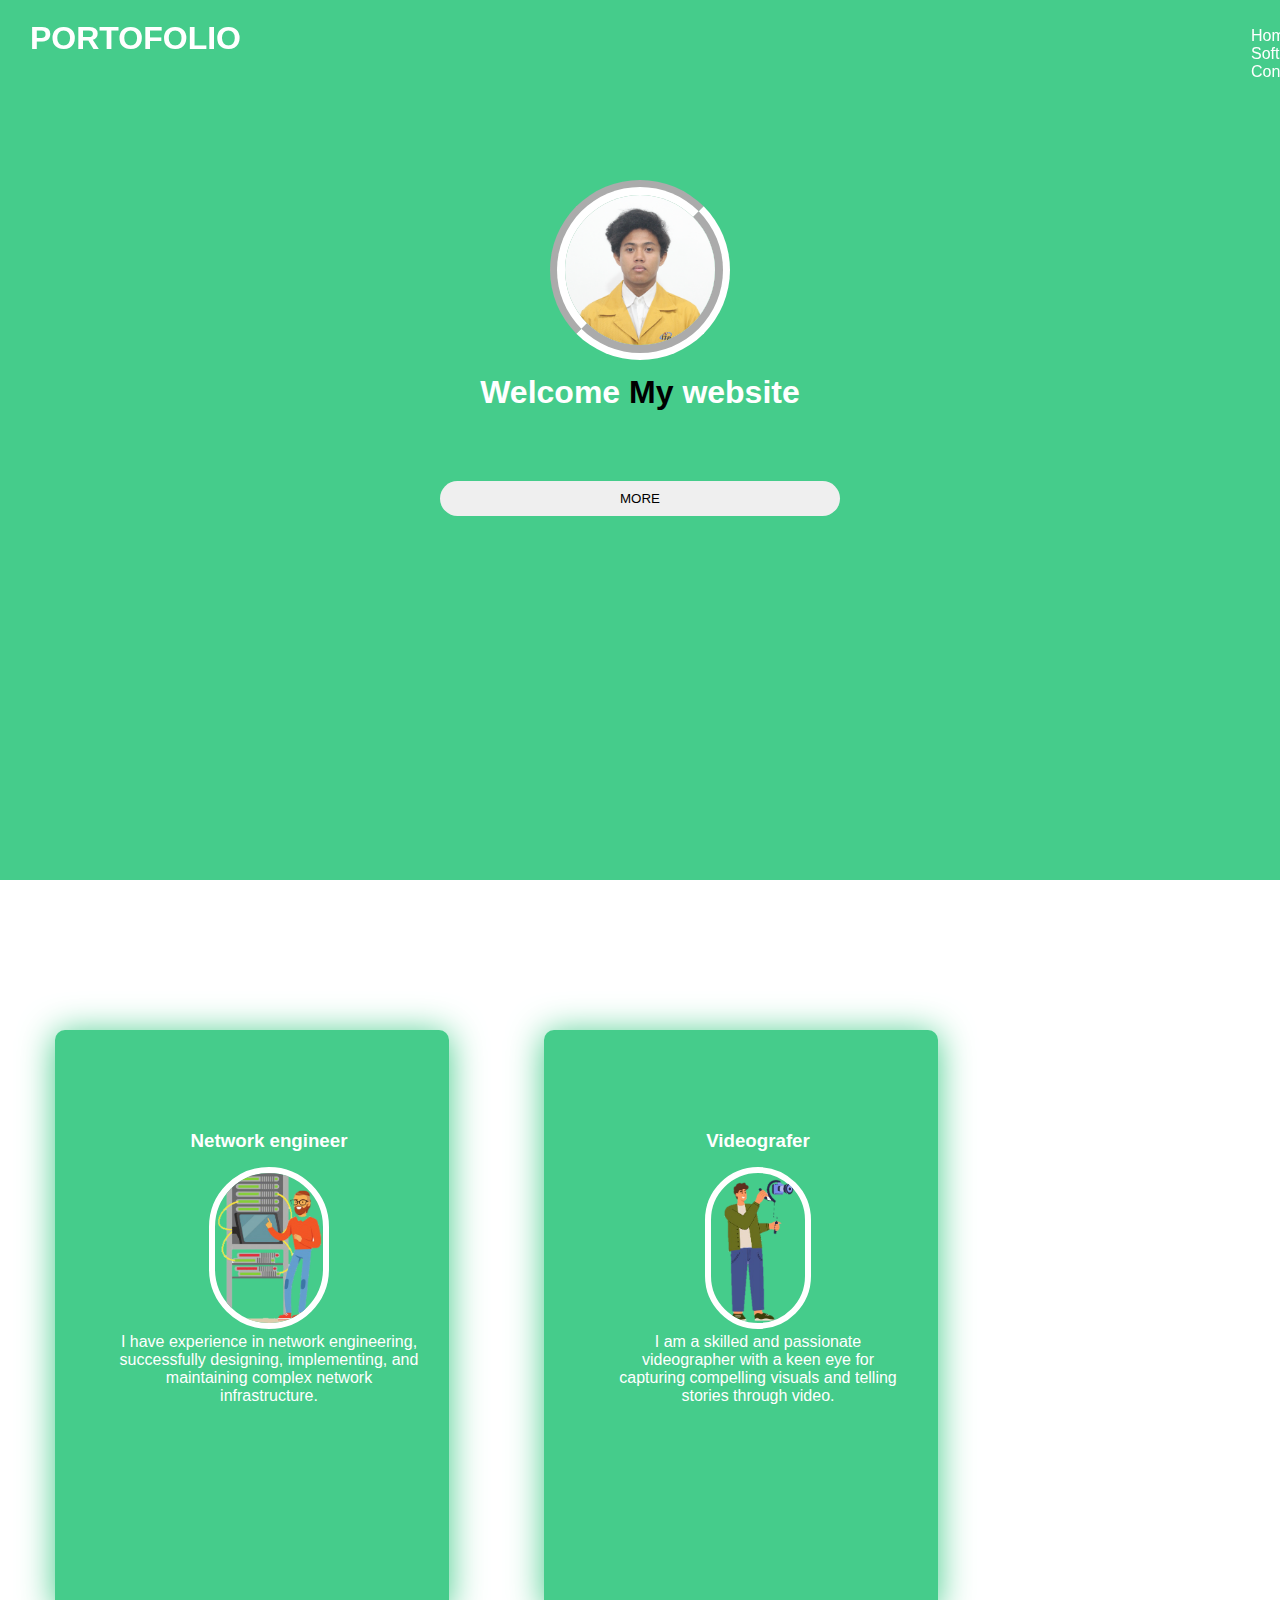
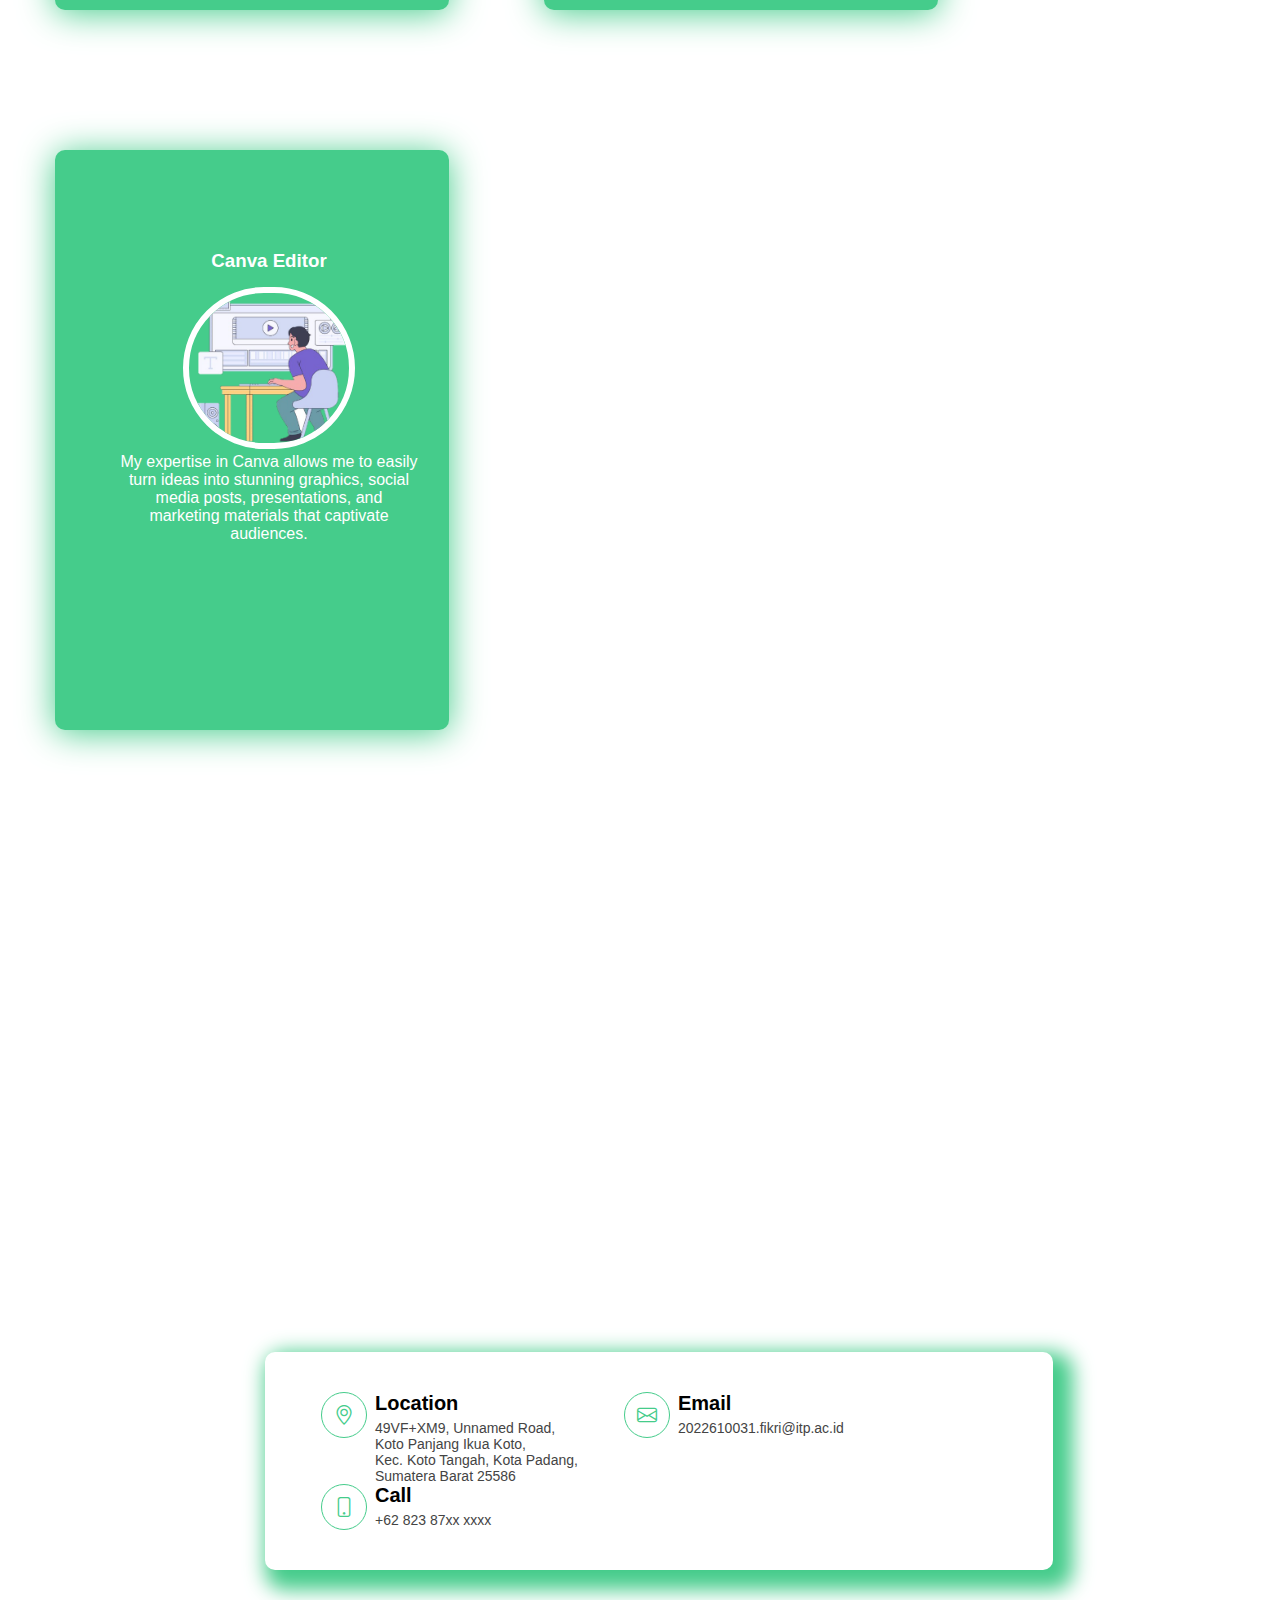
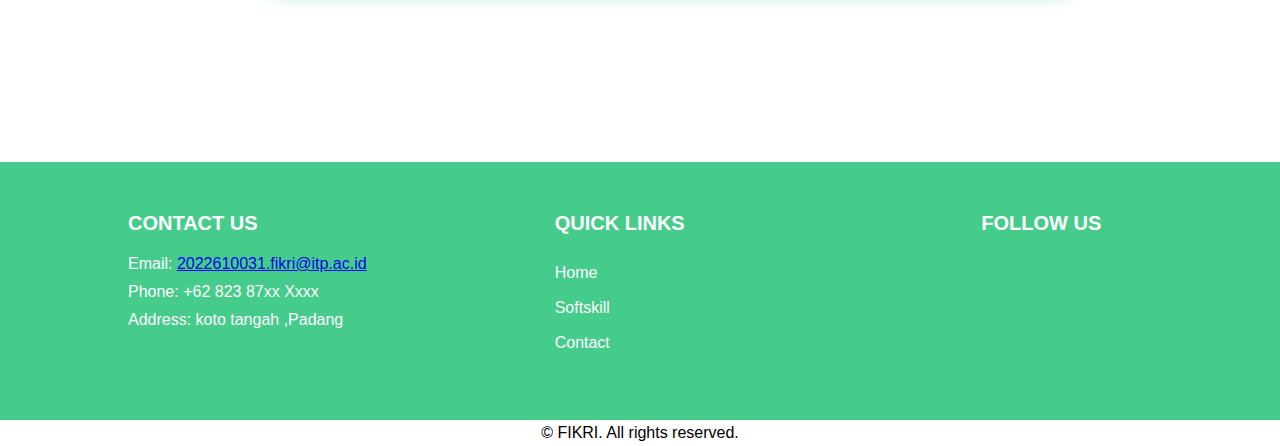
<file: index.html>
<!DOCTYPE html>

<head>
    <meta charset="UTF-8">
    <meta name="viewport" content="width=device-width, initial-scale=1.0">
    <title>Portofolio</title>
    <link rel="stylesheet" href="https://cdnjs.cloudflare.com/ajax/libs/font-awesome/6.5.2/css/all.min.css" integrity="sha512-SnH5WK+bZxgPHs44uWIX+LLJAJ9/2PkPKZ5QiAj6Ta86w+fsb2TkcmfRyVX3pBnMFcV7oQPJkl9QevSCWr3W6A==" crossorigin="anonymous" referrerpolicy="no-referrer" />
    <link rel="stylesheet" href="css/style.css">
    <link href="https://cdn.jsdelivr.net/npm/bootstrap-icons@1.7.2/font/bootstrap-icons.css" rel="stylesheet">

</head>
<body>
    <!--navigasi-->
    <div class="navbar">
        <div class="logo">
            <section class="portofolio">
            <h2>PORTOFOLIO</h2>
            </section>
        </div>
        <div class="menu">
            <ul>
                <li><a href="#1">Home</a></li>
                <li><a href="#2">Softskill</a></li>
                <li><a href="#3">Contact</a></li>
               
            </ul>

        </div>
    </div>
    <!--halaamn utama-->
    <div class="banner" id="1">
        <img src="assets/foto.jpeg">
        <h1><span>Welcome</span> My <span>website</span></h1>
        <p><span></span></p>
        <a href="cv.html" target="_blank"><button>MORE</button></a>
    </div>
    <!--softskil-->
    <div class="box-softskill"  id="2">
        <h1></h1>
        <div class="box-kiri">
        <p><h3>Network engineer</h3></p>
        <img src="assets/engineer.png">  
        <br><p>I have experience in network engineering, successfully designing, implementing, and maintaining complex network infrastructure.</p>
    </div>
    <div class="box-tengah">
        <p><h3>Videografer</h3></p>
        <img src="assets/editor.png">   
        <br><p>I am a skilled and passionate videographer with a keen eye for capturing compelling visuals and telling stories through video.</p>
    </div>
    <div class="box-kanan">  
        <p><h3>Canva Editor</h3></p>
        <img src="assets/canva.png"> 
        <p>My expertise in Canva allows me to easily turn ideas into stunning graphics, social media posts, presentations, and marketing materials that captivate audiences.</p>
    </div>
    </div>
    <!--contact-->
    <div class="contact"  id="3">
        <div class="map">
            <iframe src="https://www.google.com/maps/embed?pb=!1m18!1m12!1m3!1d1994.6870057493406!2d100.37293609231712!3d-0.8550816364790791!2m3!1f0!2f0!3f0!3m2!1i1024!2i768!4f13.1!3m3!1m2!1s0x2fd4c71fa3daa985%3A0xbd9358afbfe96541!2sKomplek%20Nuansa%20Indah%203!5e0!3m2!1sid!2sid!4v1713671523304!5m2!1sid!2sid" width="1519" height="450" style="border:0;" allowfullscreen="" loading="lazy" referrerpolicy="no-referrer-when-downgrade"></iframe>
        </div>
        <div class="info">
        <div class="Location">
            <i class="bi bi-geo-alt"></i>
            <h4>Location</h4>
            <p>49VF+XM9, Unnamed Road,<br> Koto Panjang
             Ikua Koto,
            <br>Kec. Koto Tangah, Kota Padang, 
            <br>Sumatera Barat 25586</p>
        </div>
        
        <div class="Email">
            <i class="bi bi-envelope"></i>
            <h4>Email</h4>
            <P>2022610031.fikri@itp.ac.id</P>
        </div>
        <div class="phone">
            <i class="bi bi-phone"></i>
            <h4>Call </h4>
            <p>+62 823 87xx xxxx</p>
        </div>
    </div>
    </div>
    <!--footer-->
    <footer>
        <div id="footer">
            <div class="container">
              <div class="contact-us">
                <h2>Contact Us</h2>
                <p>Email: <a href="mailto:2022610031.fikri@itp.ac.id">2022610031.fikri@itp.ac.id</a></p>
                <p>Phone: +62 823 87xx Xxxx</p>
                <p>Address: koto tangah ,Padang</p>
              </div>
        
              <div class="quick-links">
                <h2>Quick Links</h2>
                <ul>
                  <li><a href="#1">Home</a></li>
                  <li><a href="#2">Softskill</a></li>
                  <li><a href="#3">Contact</a></li>
                </ul>
              </div>
        
              <div class="follow-us">
                <h2>Follow Us</h2>
                <div class="social-media">
                  <a href="https://api.whatsapp.com/send/?phone=%2B6282387337572&text&type=phone_number&app_absent=0" target="_blank"><i class="fab fa-whatsapp"></i></a>
                  <a href="https://www.instagram.com/nickfikri0?igsh=NTc4MTIwNjQ2YQ==" target="_blank"><i class="fab fa-instagram"></i></a>
                  <a href="https://www.youtube.com/channel/UCmrLYWeADxf8pRnTFpQBkww" target="_blank"><i class="fab fa-youtube"></i></a>
                </div>
                </div>
                </div>
                </div>
                <div class="copyright">
                    <p>© FIKRI. All rights reserved.</p>
                </div>
      </footer>
</body>
</html>
</file>
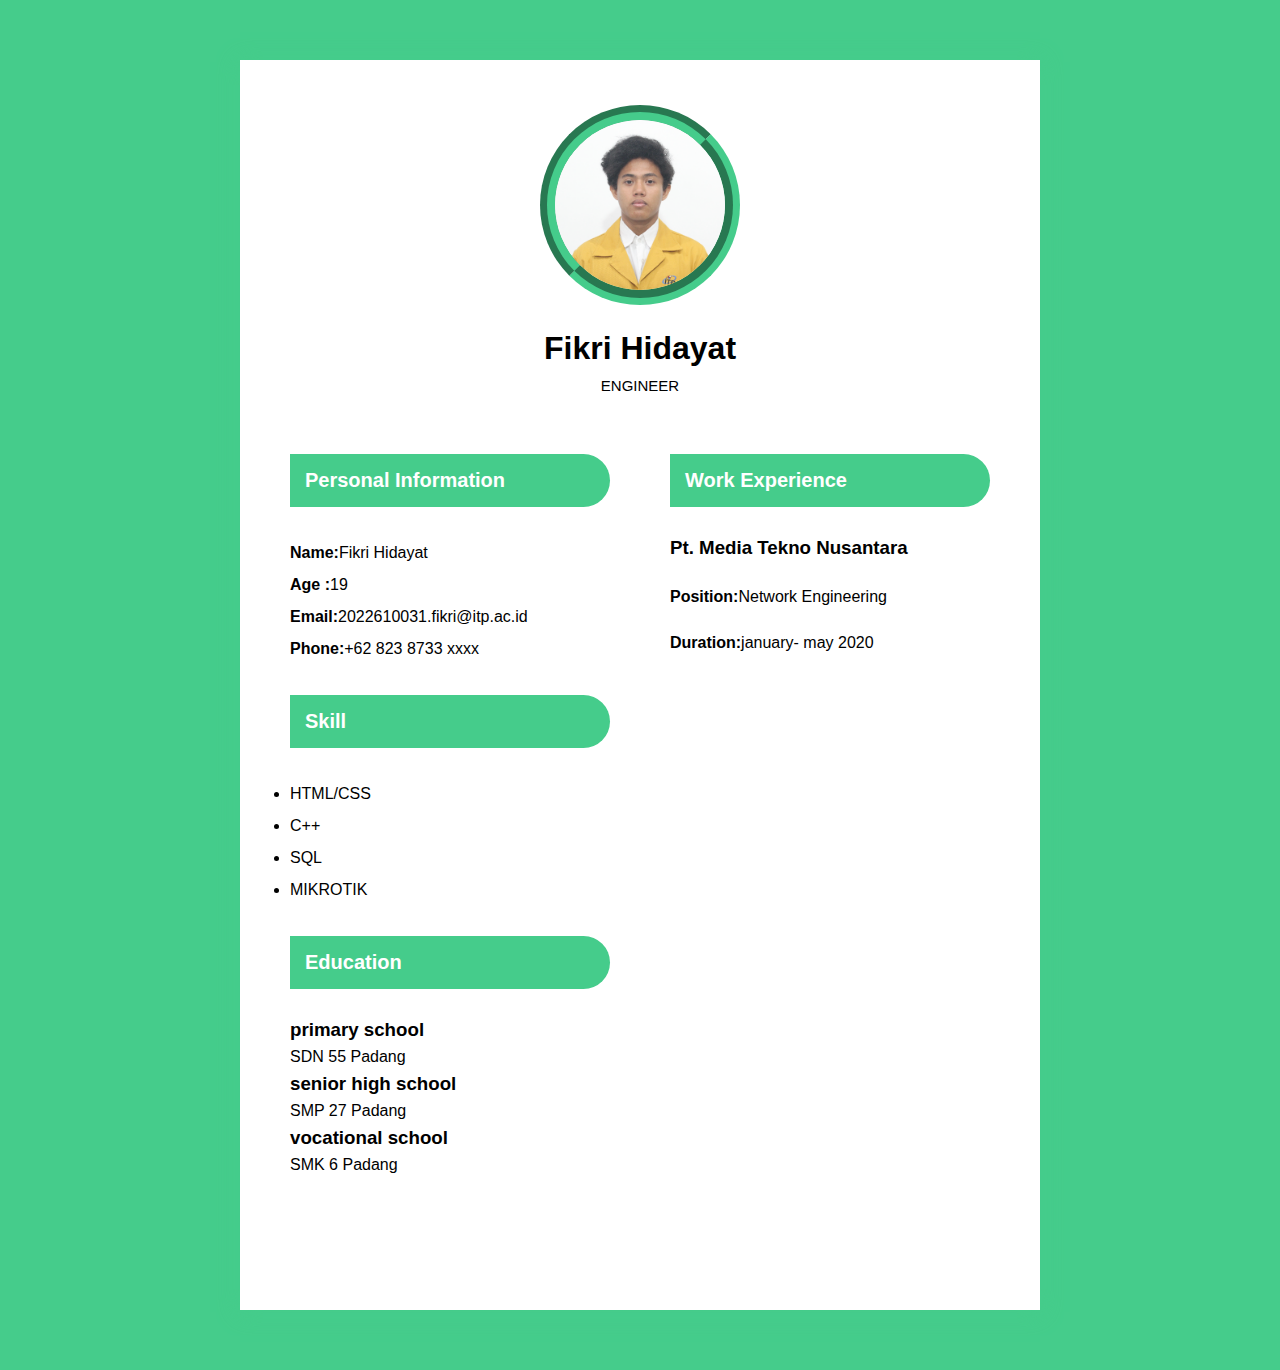
<file: cv.html>
<!DOCTYPE html>
<html lang="en">
<head>
    <meta charset="UTF-8">
    <meta name="viewport" content="width=device-width, initial-scale=1.0">
    <title>CV</title>
    <link rel="stylesheet" href="css/cv.css">
    
</head>
<body>
   <div class="container">
    <div class="header">
        <div class="img">
        <img src="assets/foto.jpeg"  alt="">
    </div>
    <h1>Fikri Hidayat</h1>
    <h3>Engineer</h3>
    </div>
    <div class="main">
        <div class="left">
            <h2>Personal Information</h2>
            <p><strong>Name:</strong>Fikri Hidayat</p>
            <p><strong>Age :</strong>19</p>
            <p><strong>Email:</strong>2022610031.fikri@itp.ac.id</p>
            <p><strong>Phone:</strong>+62 823 8733 xxxx</p>
            <h2>Skill</h2>
            <ul>
                <li>HTML/CSS</li>
                <li>C++</li>
                <li>SQL</li>
                <li>MIKROTIK</li>
            </ul>
            <h2>Education</h2>
            <h3>primary school </h3>
            <p>SDN 55 Padang</p>
            <h3> senior high school </h3>
            <p>SMP 27 Padang</p>
            <h3>vocational  school </h3>
            <p>SMK 6 Padang</p>
        </div>
        <div class="right">
            <h2>Work Experience</h2>
            <h3>Pt. Media Tekno Nusantara</h3>
            <p><strong>Position:</strong>Network Engineering</p>
            <p><strong>Duration:</strong>january- may 2020</p>

        </div>
    </div>
   </div>   
</body>
</html>
</file>
<file: css/style.css>
*{
    margin: 0;
    padding: 0;
    font-family: Verdana, Geneva, Tahoma, sans-serif;
    scroll-behavior: smooth;
        
}
.navbar{
    background-color: rgb(69, 204, 139);
    width: 100%;
    height: 70px;
    color: white;
    position: fixed;    
}
.logo{
    float: left;
    padding-top: 20px;
    padding-bottom: 10px;
    padding-left: 30px;
}
.menu{
    margin-left:139vh;
    padding-top: 27px;
}
.menu ul li{
    list-style:  none;
    display: inline-block;
    margin-right: 50px;
}
.menu ul li a{
    text-decoration: none;
    color: white;
}
.menu :hover {
    color: rgb(19, 26, 23);
    font-style: italic;
}
.banner{
    background-color: rgb(69, 204, 139);
    height: 800px;
    text-align: center;
    padding-top: 80px;
    
}
.banner img{
    border-radius: 100px;
    height: 150px;
    border: 6px;
    margin-top: 100px;
    border: 15px groove rgb(255, 255, 255);
}
.banner h1{
    margin-top: 10px;
    margin-bottom: 10px;
}
.banner button{
    margin-top: 60px;
    padding: 10px;
    width: 400px;
    border-radius: 50px;
    border: none;
}
.banner button:hover{
    background-color: grb(69, 204, 139);
    border: 1px solid white;
    color:white;
}
h1{
    color: rgb(0, 0, 0);
}
h2{
    
    text-transform: uppercase;
   
}
.portofolio h2{
    color: rgb(255, 255, 255);
    font-size: 2em;
}
span{
    color: rgb(255, 255, 255);
}
p span:before{
    content: '';
    animation: gerak infinite 5s ease;
    transform: translateY(-50%);
    color:  rgb(244, 244, 244);
    
}
@keyframes gerak {
    0% {
        content: 'PERKENALKAN';
       
    }
    50%{
        content: 'FIKRI HIDAYAT';
        
    }
    100% {
        content: 'TEKNIK INFORMATIKA';
        font-size: 20px;
    }   
}
.box-softskill{
    text-align: center;
    color: #ffffff;
    margin-top: 30px;
    align-content: center;
    padding-bottom: 5% ;
 }
 .box-kiri, .box-tengah, .box-kanan {
    width: 300px;
    height: 380px;
    background-color: rgb(69, 204, 139);
    text-align: center;
    padding: 100px 30px;
    margin: 120px 40px 20px 55px;
    border-radius: 10px;
    float: left;
    padding-left: 5%;
    box-shadow: 0 3px 35px rgb(69, 204, 139);
    transition-delay: 200ms;
}
.box-kiri img{
    border-radius: 100px;
    height: 150px;
    border: 6px solid white; 
    margin-top: 15px;
}
.box-kanan img{
    border-radius: 100px;
    height: 150px;
    border: 6px solid white; 
    margin-top: 15px;
}
.box-tengah img{
    border-radius: 100px;
    height: 150px;
    border: 6px solid white; 
    margin-top: 15px;
}
.map{
    padding-top: 4.6%;
}
.contact .info{
   display: flex;
   flex-wrap: wrap;
   margin: 25px 10px 20px 265px;
   width: 60%;
   height: 20%;
   padding: 40px 10px;
   border-radius: 10px;
   box-shadow: 10px 10px 20px 10px rgb(69, 204, 139); 
   background: rgb(255, 255, 255);  
   
}
.contact .info i{
  font-size: 20px;
  color:rgb(69, 204, 139);
  float: left;
  width: 44px;
  height: 44px;
  border: 1px solid rgb(69, 204, 139);
  display: flex;
  justify-content: center;
  align-items: center;
  border-radius: 50px;
  transition: all 0.3s;
  margin-left: 46px;
}
.contact .info:hover i{
    background: rgb(69, 204, 139);
    color: #fff;
}
.info h4{
    padding: 0px 0px 0px 80px;
    font-size: 20px;
    font-weight: 600;
    margin-bottom: 5px;
    margin-left: 20px;
    color: #000000;
}
.info p{
  padding: 0 0 0 80px;
  margin-bottom: 0;
  margin-left: 20px;
  font-size: 14px;
  color: #444444;
}
#footer {
    background-color: rgb(69, 204, 139);
    color: #fff;
    margin-top: 15%;
    padding: 50px 0;
  }
  
  .container {
    display: flex;
    justify-content: space-between;
  }
  
  .contact-us,
  .quick-links,
  .follow-us {
    flex: 1;
    padding-left: 10%;
  }
  
  .contact-us h2,
  .quick-links h2,
  .follow-us h2 {
    font-size: 20px;
    margin-bottom: 20px;
    
  }
  
  .contact-us p,
  .quick-links ul,
  .follow-us p {
    font-size: 16px;
    margin-bottom: 10px;
  }
  
  .quick-links ul {
    list-style: none;
    padding: 0;
  }
  
  .quick-links ul li a {
    margin-bottom: 5px;
    text-decoration: none;
    color:  white;
    line-height: 35px;
  }
    .follow-us .social-media a {
    color: #fff;
    margin-right: 10px;
  }
  
  .follow-us .social-media a:hover {
    color: #ccc;
  }
  
  .follow-us p {
    font-size: 14px;
    margin-top: 20px;
  }
  .copyright {
    text-align: center;
    padding: 4px 0;
    background-color: rgb(255, 255, 255);
    color: #000000;
}
@media only screen and (max-width: 800px) {  
}
@media only screen and (min-width: 601px) and (max-width: 1024px) {   
}
@media only screen and (min-width: 1025px) {   
}
</file>
<file: css/cv.css>
*{
    box-sizing: border-box;
    margin: 0;
    padding: 0;
    font-family: sans-serif;
}
body{
    background:rgb(69, 204, 139);
}
.container{
    background: white ;
    max-width: 800px;
    margin: 60px auto;
    height: 1250px;
    padding: 20px;
    box-shadow: 0 2px 20px rgb(69, 204, 139);
}
.header{
    text-align: center;
}
.header h1{
    margin-bottom: 10px;
}
.header h3{
    text-transform:uppercase ;
    font-size: 15px;
    font-weight: 500;
}
.img{
    width: 200px;
    height: 200px;
    border-radius:50%;
    overflow: hidden;
    margin: 25px auto;
    border: 15px groove rgb(69, 204, 139); 
}
.img img{
    width: 100%;
}
.main{
    display: flex;
    flex-wrap: wrap;
}
.left{
    flex: 1;
    padding: 30px;
}
.left p{
   line-height: 2; 
}
.left ul li{
    line-height: 2;
}
h2{
    background:rgb(69, 204, 139);
    padding: 15px;
    color:white;
    margin: 30px 0;
    font-size: 20px;
    border-radius: 0 50px 50px 0;
}
.right{
    flex:1;
    padding: 30px;
}
.right h3{
    margin-bottom: 15px;
}
.right p{
    line-height: 2.9;
}
.right ul li{
    line-height: 2;
}
@media only screen and(min-width: 768px) and (max-width: 991px){
    .container{
        width: 95%;
        height: auto;
    }
    h2{
      font-size: 18px;  
    }
}
@media screen and (max-width: 600px)
{
    .main{
        flex-direction: column;
    }
    .left,
    .right{
        flex: none;
        width: 100%;
    }
    .container{
        width: 95%;
        height: auto;
    }
    h2{
        font-size: 15px;
    }
}
</file>
